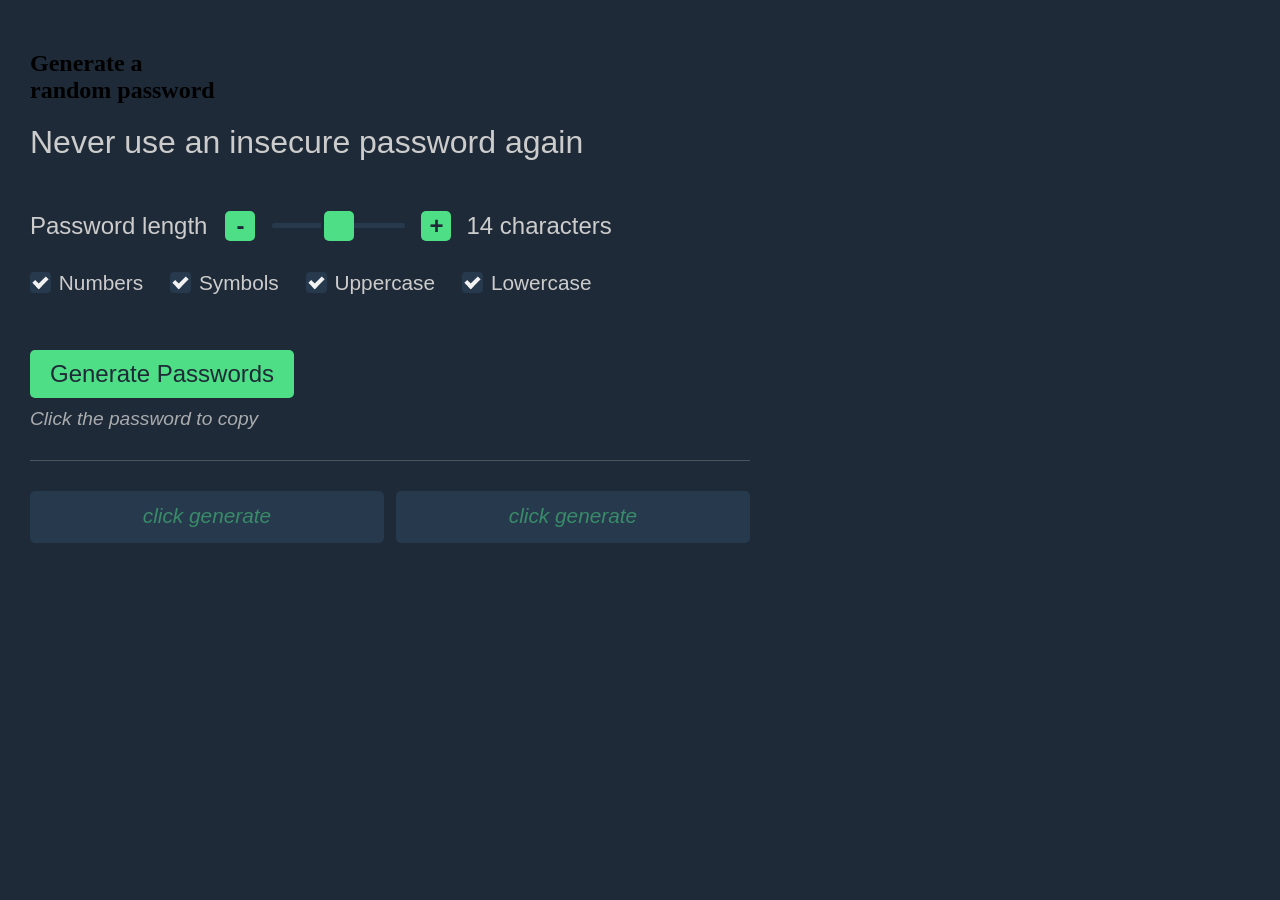
<file: index.html>
<!DOCTYPE html>
<html lang="en">
<head>
    <meta charset="UTF-8">
    <meta name="viewport" content="width=device-width, initial-scale=1.0">
    <title>Random Password Generator</title>

    <link rel="apple-touch-icon" sizes="180x180" href="favicon/apple-touch-icon.png">
    <link rel="icon" type="image/png" sizes="32x32" href="favicon/favicon-32x32.png">
    <link rel="icon" type="image/png" sizes="16x16" href="favicon/favicon-16x16.png">
    <link rel="stylesheet" href="styles.css">
</head>

<body>

    <div class="container"> <!--container-->

        <h2>Generate a <br><span>random password</span></h2> <!--top copy-->
        <p>Never use an insecure password again</p> <!--top copy-->

        <div> <!--controls for password length and characters-->

            <div class="slider-wrapper"> <!--slider element-->
                <p>Password length</p>
                <button id="decrement-btn">-</button>

                <label id="slider-label">
                    <input id="slider" type="range" min="6" max="22" name="slider" value="14" step="1">
                </label>
                
                <button id="increment-btn">+</button>
                <p id="slider-count"></p>
            </div> <!--slider element-->

            <div class="controls-wrapper"> <!--controls-wrapper-->
                <label class="box-controls">
                    <input id="numbers-box" type="checkbox" name="char-options" value="yes" checked="checked">
                    <span class="checkboxes"></span>
                    Numbers
                </label>
            

                <label class="box-controls">
                    <input id="symbols-box" type="checkbox" name="char-options" value="yes" checked="checked">
                    <span class="checkboxes"></span>
                    Symbols
                </label>

                <label class="box-controls">
                    <input id="uppercase-box" type="checkbox" name="char-options" value="yes" checked="checked">
                    <span class="checkboxes"></span>
                    Uppercase
                </label>

                <label class="box-controls">
                    <input id="lowercase-box" type="checkbox" name="char-options" value="yes" checked="checked">
                    <span class="checkboxes"></span>
                    Lowercase
                </label>
                        
            </div> <!--controls-wrapper-->
            <p id="alert"></p>
        </div> <!--controls for password length and characters-->

        <button id="gen-btn">Generate Passwords</button> <!--generate passwords button-->
        <p id="click-to-copy">Click the password to copy</p>

        <div class="passwords"> <!--passwords displays-->
            <div>
                <input class="password-displays" id="first-password" placeholder="click generate" readonly>
                <p class="notifications" id="first-pass-not">Password copied!</p>
            </div>
            
            <div>
                <input class="password-displays" id="second-password" placeholder="click generate" readonly>
                <p class="notifications" id="second-pass-not">Password copied!</p>
            </div>
        </div> <!--passwords displays-->

    </div> <!--container-->

    <script src="script.js"></script>
</body>
</html>
</file>
<file: styles.css>
body {
    margin: 0 auto;
    background-color: #1e2a37;
    touch-action: manipulation;
}

.container {
    background-color: #1e2a37;
    height: fit-content;
    width: 90%;
    max-width: 720px;
    padding: 30px;
}

h1 {
    font-family: Helvetica, Arial, sans-serif;
    font-size: 4rem;
    color: hsl(211 0% 95%);
    margin: 0px;
}

h1 span {
    color: #4ede85;
}

p {
    font-family: Helvetica, Arial, sans-serif;
    font-size: 2rem;
    font-weight: 100;
    color: hsl(211 0% 80%);
    margin: 15px 0 50px 0;
}

button {
    background-color: #4ede85;
    font-family: Helvetica, Arial, sans-serif;
    font-size: 1.5rem;
    color: #1e2a37;
    padding: 10px 20px;
    margin: 50px 0 10px 0;
    border: none;
    border-radius: 5px;
}

button:hover {
    background-color: #31ff80;
    cursor: pointer;
}

button:active {
    scale: 98%;
}

.passwords {
    display: flex;
    flex-wrap: wrap;
    gap: 12px;
    padding: 30px 0 0 0;
    border-top: 1px solid hsla(211 0% 100% / 0.2);
}

#click-to-copy {
    font-style: italic;
    margin: 0 0 30px 0;
    font-size: 1.2rem;
    opacity: 0.8;
}

.password-displays {
    height: 50px;
    width: 350px;
    background-color: #26394d;
    text-align: center;
    outline: none;
    border: none;
    border-radius: 5px;
    font-family: Helvetica, Arial, sans-serif;
    font-size: 1.2rem;
    color: #4ede85;
    cursor: pointer;
    caret-color: transparent;
}

@media (max-width: 800px) {
    .password-displays {
        width: 300px;
        font-size: 1.05rem;
    }
}

.notifications {
    font-size: 1.2rem;
    text-align: center;
    margin: 5px;
    opacity: 0;
    transition: .4s;
}

.active#first-pass-not {
    opacity: 1;
}

.active#second-pass-not {
    opacity: 1;
}

::placeholder {
    font-family: Helvetica, Arial, sans-serif;
    font-size: 1.3rem;
    font-style: italic;
    font-weight: 100;
    color:#4ede8580
}

.slider-wrapper {
    display: flex;
    flex-wrap: wrap;
    align-items: center;
    gap: 10px;
    margin-bottom: 20px;
}

.slider-wrapper p {
    font-size: 1.5rem;
    margin: 0px;
}

.slider-wrapper button {
    margin: 0 5px 0 8px;
    padding: 0px;
    width: 30px;
    height: 30px;
    font-weight: bold;
}

.slider-wrapper button:active {
    scale: 95%;
}

.slider-element {
    display: flex;
    align-items: center;
}

#slider { /* The slider itself */
    -webkit-appearance: none; /* Override default CSS styles */
    appearance: none;
    display: flex;
    height: 5px; /* Specified height */
    width: 100%; /* Full-width */
    background: #26394d;
    outline: none; /* Remove outline */
    outline: transparent;
    border-radius: 10px;
}

/* The slider handle (use -webkit- (Chrome, Opera, Safari, Edge) and -moz- (Firefox) to override default look) */
#slider::-webkit-slider-thumb {
    -webkit-appearance: none; /* Override default look */
    appearance: none;
    width: 30px; /* Set a specific slider handle width */
    height: 30px; /* Slider handle height */
    background: #4ede85;
    cursor: pointer;
    box-shadow: -3px 0 0 0 #1e2a37;
    border-radius: 5px;
}

#slider::-webkit-slider-thumb:hover {
    background:#31ff80;
}

#slider::-webkit-slider-thumb:active {
    scale: 110%;
}

#slider::-moz-range-thumb {
    width: 30px;
    height: 30px;
    background: #4ede85;
    cursor: pointer;
    box-shadow: -3px 0 0 0 #1e2a37;
    border: none;
    border-radius: 5px;
}

#slider::-moz-range-thumb:hover {
    background:#31ff80;
}

#slider::-moz-range-thumb:active {
    scale: 110%;
}

.controls-wrapper {
    display: flex;
    flex-wrap: wrap;
    gap: 12px;
    margin: 30px 0 0 0;
}

.box-controls {
    display: flex;
    align-items: center;
    gap: 8px; /* space between checkbox and text */
    cursor: pointer;
    font-family: Helvetica, Arial, sans-serif;
    font-size: 1.3rem;
    color:hsl(211 0% 80%);
    font-weight: 100;
    margin-right: 15px;
    margin-bottom: 0px;
    -webkit-user-select: none;
    -moz-user-select: none;
    -ms-user-select: none;
    user-select: none;
}

#lowercase {
    margin-right: 0px;
}

.box-controls input { /* Hide the browser's default checkbox */
    position: absolute;
    opacity: 0;
    cursor: pointer;
    height: 0;
    width: 0;
}

.checkboxes { /* Create a custom checkbox */
    height: 1em;
    width: 1em;
    background-color: #26394d;
    border-radius: 4px;
    flex-shrink: 0; /* prevents squishing */
    position: relative; /* needed for the :after checkmark */
}

.checkboxes:after { /* Create the checkmark/indicator (hidden when not checked) */
    content: "";
    position: absolute;
    display: none;
}

.box-controls input:checked ~ .checkboxes:after { /* Show the checkmark when checked */
    display: block;
}

.box-controls .checkboxes:after { /* Style the checkmark/indicator */
    left: 6px;
    top: 2px;
    width: 5px;
    height: 10px;
    border: solid hsl(211 0% 95%);
    border-width: 0 4px 4px 0;
    -webkit-transform: rotate(45deg);
    -ms-transform: rotate(45deg);
    transform: rotate(45deg);
}

#alert {
    font-size: 1.1rem;
    color: orange;
    margin: 5px 0 0;
}


/*  ===============
    MEDIA QUIRIES
    ============= */

@media (max-width: 675px) {

    .slider-wrapper {
        flex-direction: column;
        align-items: flex-start;
    }

    .slider-wrapper p {
        font-size: 1.5rem;
    }

    .password-length-header {
        order: 1;
    }

    #slider-count {
        order: 2
    }

    .slider-element {
        margin: .5em 0 .5em;
        order: 3;
    }

    h1,
    h1 span {
        font-size: 3rem
    }

    p {
        font-size: 1.7rem;
    }

    .password-displays {
    height: 50px;
    width: 300px;
    font-size: 1.05rem;
    }

    #decrement-btn {
        margin-left: 0
    }

}
</file>
